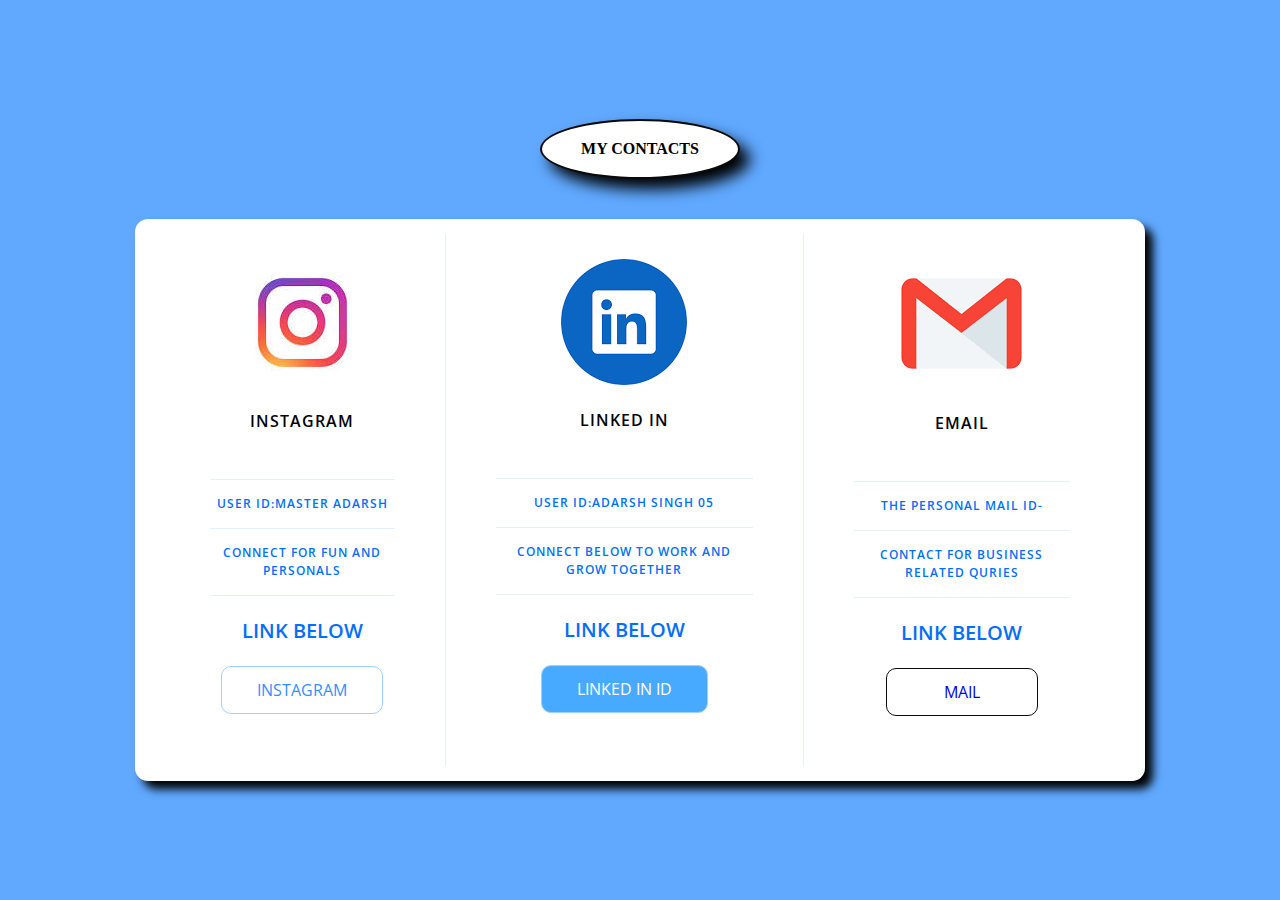
<file: 01contactpage.html>
<!DOCTYPE html>
<html lang="en">

<head>
    <meta charset="UTF-8">
    <meta name="viewport" content="width=device-width, initial-scale=1.0">
    <title>Price Tiers</title>
    <link rel="stylesheet" href="https://fonts.googleapis.com/css?family=Open+Sans:400,600,700">
    <link rel="stylesheet" href="01contactpage.css">
</head>

<body>
    <div class="mains">

    <div class="main">
            MY CONTACTS
    </div>

    <div class="panel">



        <div class="pricing-plan">
            <img src="[data-uri]" alt="" class="pricing-img">
            <h2 class="pricing-header">Instagram</h2>
            <ul class="pricing-features">
                <li class="pricing-features-item">User id:Master Adarsh</li>
                <li class="pricing-features-item">Connect for fun and personals</li>
            </ul>
            <span class="pricing-price">Link below</span>
            <a href="https://www.instagram.com/adarshsingh.05/" class="pricing-button">Instagram</a>
        </div>

        <div class="pricing-plan">
            <img src="[data-uri]" alt="" class="pricing-img">
            <h2 class="pricing-header">Linked in</h2>
            <ul class="pricing-features">
                <li class="pricing-features-item">User id:Adarsh Singh 05</li>
                <li class="pricing-features-item">Connect below to work and grow together</li>
            </ul>
            <span class="pricing-price">Link below</span>
            <a href="https://www.linkedin.com/in/adarshsingh05/" class="pricing-button is-featured">Linked in id</a>
        </div>

        <div class="pricing-plan">
            <img src="[data-uri]" alt="" class="pricing-img">
            <h2 class="pricing-header">Email</h2>
            <ul class="pricing-features">
                <li class="pricing-features-item">The personal mail id-
                </li>
                <li class="pricing-features-item">Contact for business related quries</li>
            </ul>
            <span class="pricing-price">Link below</span>
            <a href="mail to: adarshashokbaghel@gmail.com" class="pricing-buttonmail">Mail</a>
        </div>

    </div>
</div>

</body>

</html>
</file>
<file: 01contactpage.css>
/* http://meyerweb.com/eric/tools/css/reset/ 
   v2.0 | 20110126
   License: none (public domain)
*/

html, body, div, span, applet, object, iframe,
h1, h2, h3, h4, h5, h6, p, blockquote, pre,
a, abbr, acronym, address, big, cite, code,
del, dfn, em, img, ins, kbd, q, s, samp,
small, strike, strong, sub, sup, tt, var,
b, u, i, center,
dl, dt, dd, ol, ul, li,
fieldset, form, label, legend,
table, caption, tbody, tfoot, thead, tr, th, td,
article, aside, canvas, details, embed, 
figure, figcaption, footer, header, hgroup, 
menu, nav, output, ruby, section, summary,
time, mark, audio, video {
	margin: 0;
	padding: 0;
	border: 0;
	font-size: 100%;
	font: inherit;
	vertical-align: baseline;
}
/* HTML5 display-role reset for older browsers */
article, aside, details, figcaption, figure, 
footer, header, hgroup, menu, nav, section {
	display: block;
}
body {
	line-height: 1;
}
ol, ul {
	list-style: none;
}
blockquote, q {
	quotes: none;
}
blockquote:before, blockquote:after,
q:before, q:after {
	content: '';
	content: none;
}
table {
	border-collapse: collapse;
	border-spacing: 0;
}

html {
  box-sizing: border-box;
  font-family: 'Open Sans', sans-serif;
}

body {
  background-color: #60a9ff;
  display: flex;
  justify-content: center;
  align-items: center;
  min-height: 100vh;
}

.panel {
  background-color: rgb(255, 255, 255);
  border-radius: 13px;
  padding: 15px 25px;
  width: 100%;
  max-width: 960px;
  display: flex;
  flex-direction: column;
  text-align: center;
  text-transform: uppercase;
  box-shadow: 8px 8px
  10px black;
}



/* adding border to all */
.pricing-plan {
  border-bottom: 1px solid #e1f1ff;
}


/* we want to remove the border from the last one */
.pricing-plan:last-child {
  border-bottom: none;
}



/* adding the padding to the below part of the image */
.pricing-img {
  margin-bottom: 25px;
  max-width: 100%;
}




.pricing-header {
  color: #030303;
  font-weight: 600;
  letter-spacing: 1px;
}

.pricing-features {
  margin: 50px 0 25px;
  color: #016ff9;
}

.pricing-features-item {
  font-weight: 600;
  letter-spacing: 1px;
  font-size: 12px;
  line-height: 1.5;
  padding: 15px 0;
  border-top: 1px solid #e1f1ff;
}



.pricing-features-item:last-child{
  border-bottom: 1px solid #e1f1ff;
}

.pricing-price {
  color: #016ff9; 
  display: block;
  font-size: 20px;
  font-weight: 600;
}

.pricing-button {
  border: 1px solid #9dd1ff;
  border-radius: 10px;
  color: #348efe;
  display: inline-block;
  padding: 15px 35px;
  text-decoration: none;
  margin: 25px 0;
  transition: background-color 200ms ease-in-out;
}
.pricing-button:hover{
	scale: 1.1;
	transition: 1s;
}

.pricing-button:hover, .pricing-button:focus {
  background-color: #e1f1ff;
}

.pricing-button.is-featured {
  background-color: #48aaff;
  color: white;
}

.pricing-button.is-featured:hover, .pricing-button.is-featured:focus{
  background-color: #269aff;
  color: white;
}


@media (min-width: 900px){
  .panel {
    flex-direction: row;
  }
  .pricing-plan {
    border-bottom: none;
    border-right: 1px solid #e1f1ff;
    padding: 25px 50px;
  }
  .pricing-plan:last-child {
    border-right: none;
  }
}
.main{
  margin-bottom: 40px;
	display: flex;
	align-items: center;
	justify-content: center;
	border: 2px solid rgb(10, 10, 10);
	/* border-top-left-radius: 20%;
	border-top-right-radius: 20%; */
  border-radius: 100%;
	font-family: Lumanosimo ;
	font-weight: 800;
	box-sizing: border-box;
	text-align: center;
	background-color: rgb(255, 255, 255);
	width: 200px;
	height: 60px;
  box-shadow: 10px 10px 15px black
	
	

}
.mains{
	display: flex;
	flex-direction: column;
	align-items: center;
}
.pricing-buttonmail{
  background-color: rgba(255, 255, 255, 0.776);
  border: 1px solid #0c0d0d;
  border-radius: 10px;
  display: inline-block;
  padding: 15px 35px;
  text-decoration: none;
  margin: 25px 0;
  transition: background-color 200ms ease-in-out;
  width: 80px;
}
.pricing-buttonmail:hover{

  scale: 1.1;
  transition: 1.5s;

  
}
</file>
